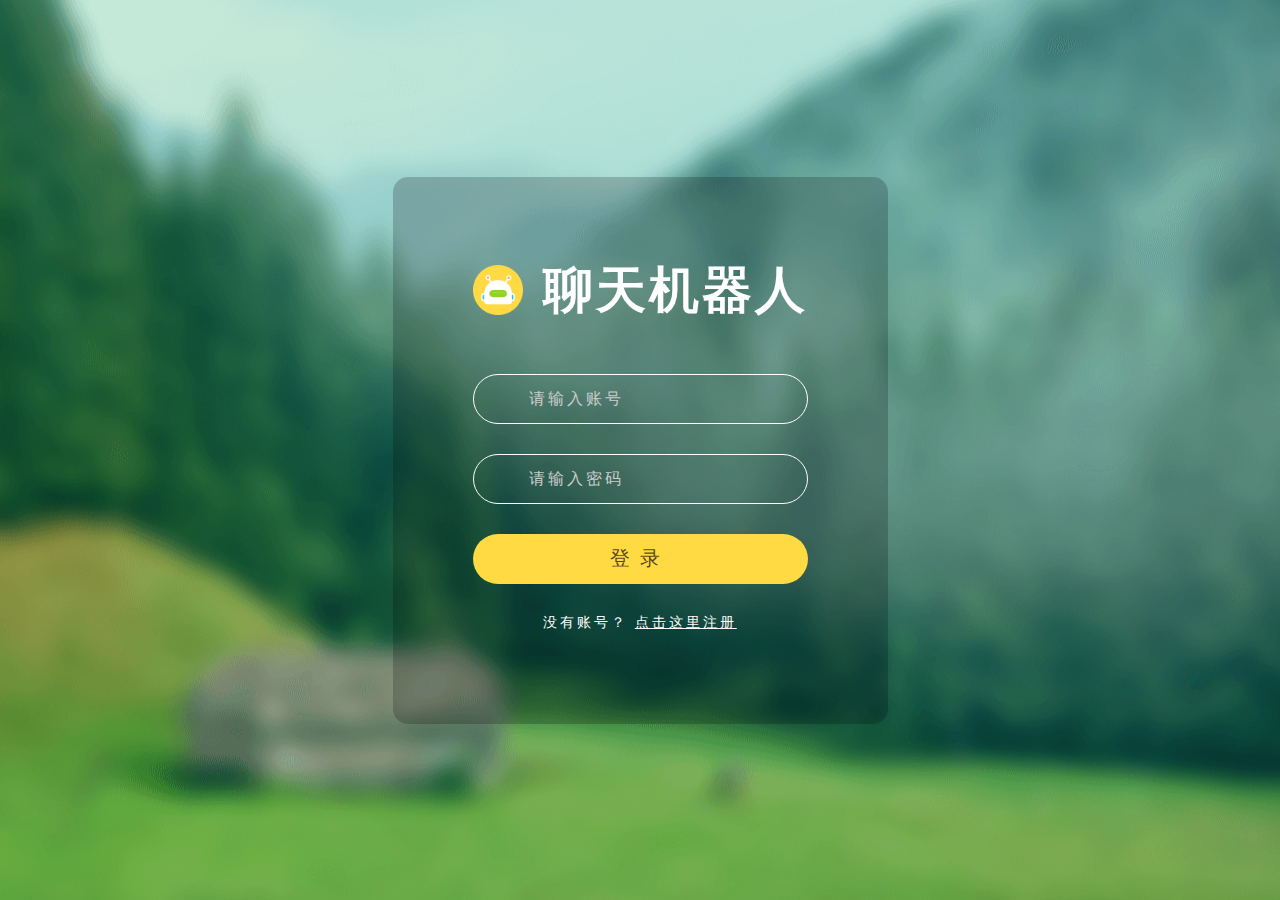
<file: index.html>
<!DOCTYPE html>
<html lang="en">

<head>
  <meta charset="UTF-8" />
  <meta http-equiv="X-UA-Compatible" content="IE=edge" />
  <meta name="viewport" content="width=device-width, initial-scale=1.0" />
  <title>聊天机器人-聊天频道</title>
  <link rel="shortcut icon" href="./asset/favicon.ico" type="image/x-icon" />
  <link rel="stylesheet" href="./css/common.css" />
  <link rel="stylesheet" href="./css/index.css" />
</head>

<body>
  <div class="container">
    <div class="main">
      <h1 class="main-title">
        <img src="./asset/robot.png" alt="" />
        AI 聊天机器人
      </h1>
      <div class="chat-container">
      </div>
      <form class="msg-container" onsubmit="return false">
        <input type="text" id="txtMsg" placeholder="在这里输入要发送的消息，按回车键即可发送" autocomplete="off"/>
        <button>发送</button>
      </form>
    </div>
    <div class="aside">
      <img src="./asset/avatar.png" class="aside-avatar" alt="" />
      <p id="nickname" class="aside-name"></p>
      <p id="loginId" class="aside-account"></p>
    </div>
    <div class="close">
      <i class="iconfont icon-close"></i>
    </div>
  </div>
  <script src="./js/common.js"></script>
  <script src="./js/api.js"></script>
  <script src="./js/validate.js"></script>
  <script src="./js/date.js"></script>
  <script src="./js/index.js"></script>
</body>

</html>
</file>
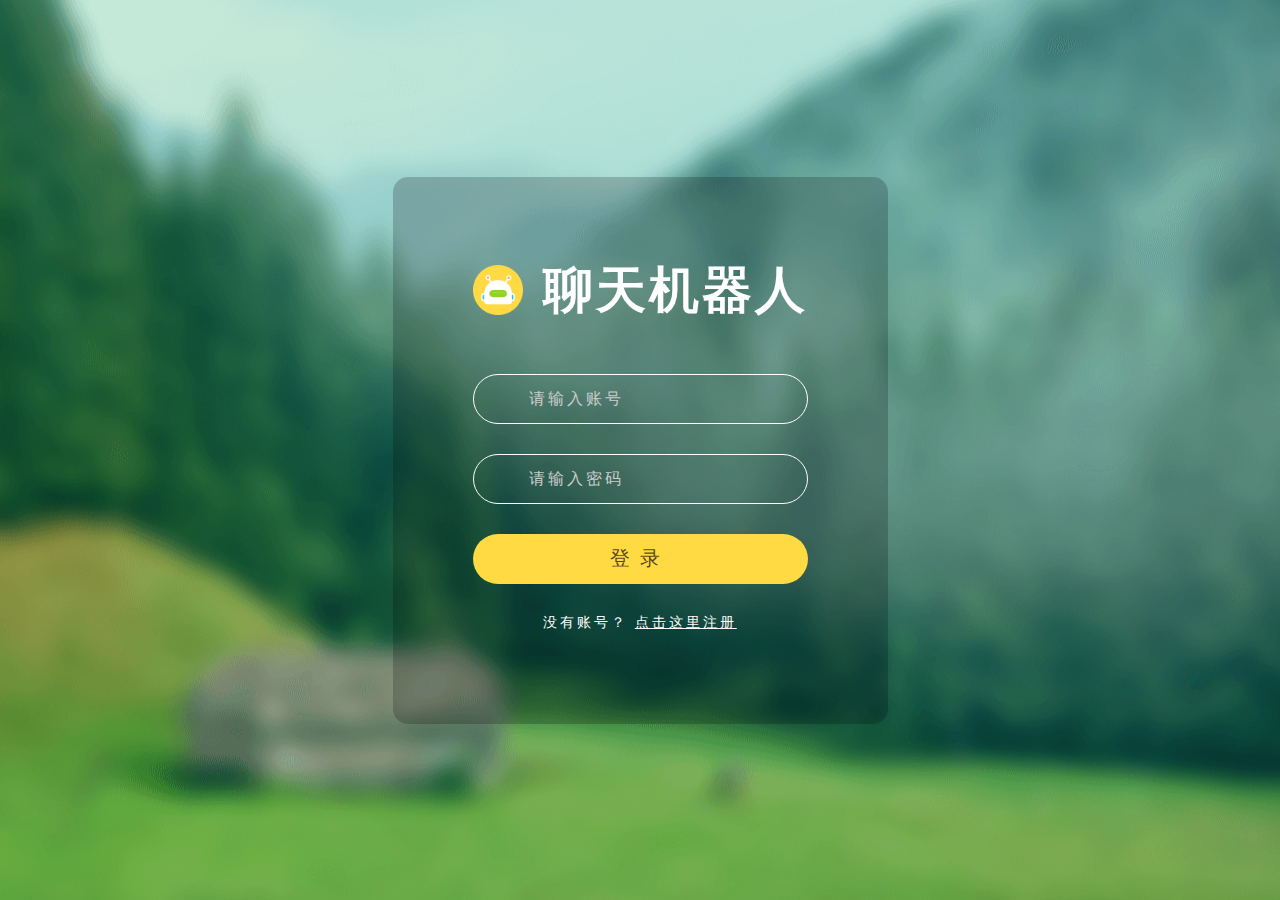
<file: login.html>
<!DOCTYPE html>
<html lang="en">
  <head>
    <meta charset="UTF-8" />
    <meta http-equiv="X-UA-Compatible" content="IE=edge" />
    <meta name="viewport" content="width=device-width, initial-scale=1.0" />
    <title>聊天机器人-用户登录</title>
    <link rel="shortcut icon" href="./asset/favicon.ico" type="image/x-icon" />
    <link rel="stylesheet" href="./css/common.css" />
    <link rel="stylesheet" href="./css/user.css" />
  </head>
  <body>
    <form class="user-form" onsubmit = "return false">
      <h1 class="title">
        <img src="./asset/robot.png" alt="" />
        聊天机器人
      </h1>
      <div class="form-group">
        <i class="iconfont icon-zhanghao"></i>
        <input
          id="txtLoginId"
          name="loginId"
          type="text"
          max="20"
          placeholder="请输入账号"
          class="txt"
          autocomplete="off"
        />
        <p class="err"></p>
      </div>
      <div class="form-group">
        <i class="iconfont icon-mima"></i>
        <input
          id="txtLoginPwd"
          name="loginPwd"
          type="password"
          max="20"
          placeholder="请输入密码"
          class="txt"
        />
        <p class="err"></p>
      </div>
      <div class="form-group">
        <button class="submit">登录</button>
      </div>
      <div class="form-group">
        <p class="msg">
          没有账号？
          <a href="./reg.html">点击这里注册</a>
        </p>
      </div>
    </form>
    <script src="./js/common.js"></script>
    <script src="./js/api.js"></script>
    <script src="./js/validate.js"></script>
    <script src="./js/login.js"></script>
  </body>
</html>
</file>
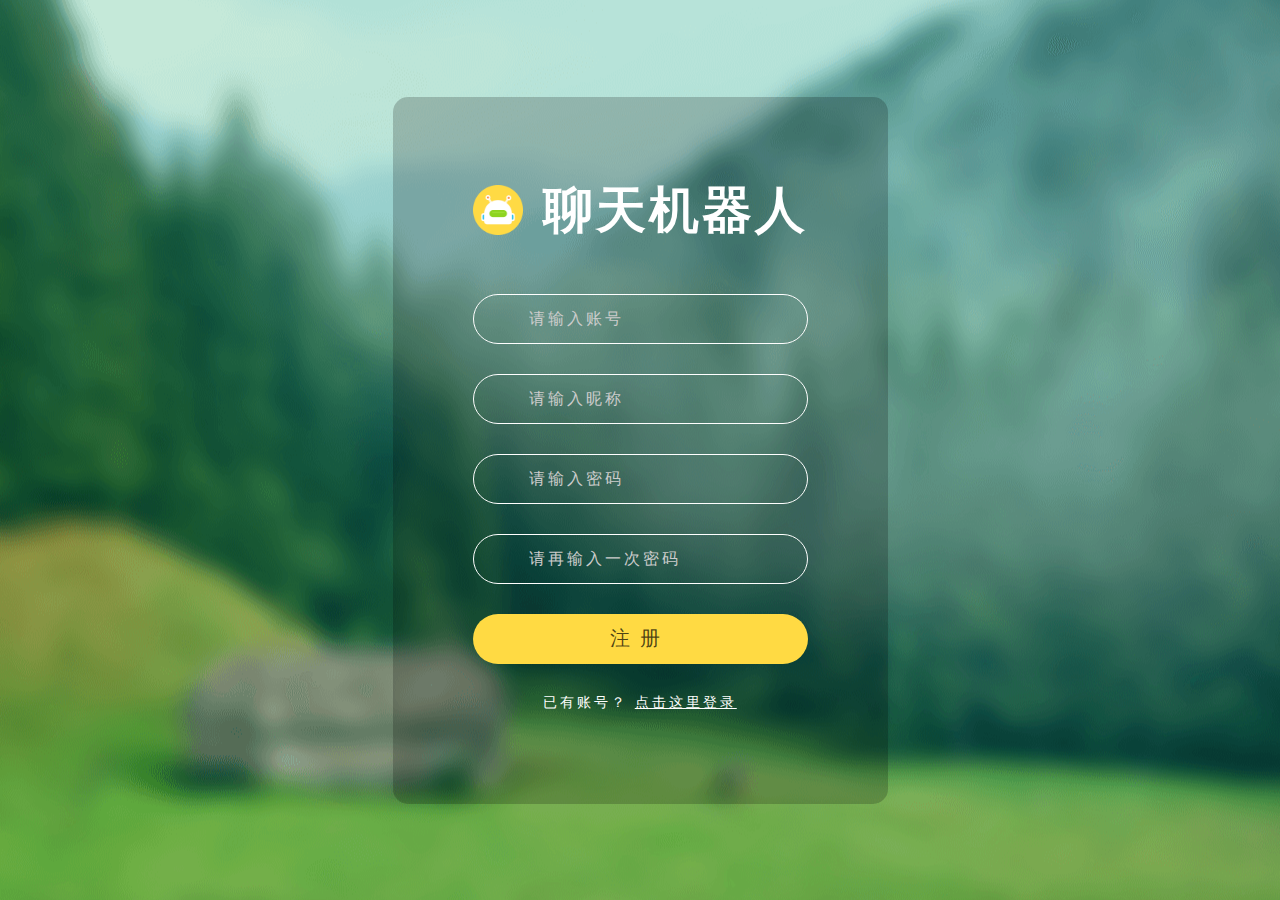
<file: reg.html>
<!DOCTYPE html>
<html lang="en">
  <head>
    <meta charset="UTF-8" />
    <meta http-equiv="X-UA-Compatible" content="IE=edge" />
    <meta name="viewport" content="width=device-width, initial-scale=1.0" />
    <title>聊天机器人-用户注册</title>
    <link rel="shortcut icon" href="./asset/favicon.ico" type="image/x-icon" />
    <link rel="stylesheet" href="./css/common.css" />
    <link rel="stylesheet" href="./css/user.css" />
  </head>
  <body>
    <form class="user-form" onsubmit="return false">
      <h1 class="title">
        <img src="./asset/robot.png" alt="" />
        聊天机器人
      </h1>
      <div class="form-group">
        <i class="iconfont icon-zhanghao"></i>
        <input
          id="txtLoginId"
          name="loginId"
          type="text"
          max="20"
          placeholder="请输入账号"
          class="txt"
          autocomplete="off"
        />
        <p class="err"></p>
      </div>
      <div class="form-group">
        <i class="iconfont icon-zhanghao"></i>
        <input
          id="txtNickname"
          name="nickname"
          type="text"
          max="20"
          placeholder="请输入昵称"
          class="txt"
          autocomplete="off"
        />
        <p class="err"></p>
      </div>
      <div class="form-group">
        <i class="iconfont icon-mima"></i>
        <input
          id="txtLoginPwd"
          name="loginPwd"
          type="password"
          max="20"
          placeholder="请输入密码"
          class="txt"
        />
        <p class="err"></p>
      </div>
      <div class="form-group">
        <i class="iconfont icon-mima"></i>
        <input
          type="password"
          id="txtLoginPwdConfirm"
          max="20"
          placeholder="请再输入一次密码"
          class="txt"
        />
        <p class="err"></p>
      </div>
      <div class="form-group">
        <button class="submit">注册</button>
      </div>
      <div class="form-group">
        <p class="msg">
          已有账号？
          <a href="./login.html">点击这里登录</a>
        </p>
      </div>
    </form>
    <script src="./js/common.js"></script>
    <script src="./js/validate.js"></script>
    <script src="./js/api.js"></script>
    <script src="./js/reg.js"></script>
  </body>
</html>
</file>
<file: css/common.css>
@import url('//at.alicdn.com/t/font_3318742_9901gcdpweg.css');

* {
  margin: 0;
  padding: 0;
  box-sizing: border-box;
}
.iconfont {
  font-size: inherit;
  color: inherit;
}
::before,
::after {
  box-sizing: border-box;
}

a {
  color: inherit;
  text-decoration: none;
}

body {
  display: flex;
  height: 100vh;
  justify-content: center;
  align-items: center;
}
</file>
<file: css/index.css>
body {
  background: url(../asset/bg2.jpg) no-repeat center/100% 100%;
}

.container {
  width: 870px;
  height: 600px;
  background: #fff;
  display: flex;
  position: relative;
  box-shadow: 0 0 30px rgba(0, 0, 0, 0.2);

  color: #333;
}
.close {
  position: absolute;
  right: 10px;
  top: 10px;
  font-size: 30px;
  color: #aaa;
  background: #eee;
  width: 40px;
  height: 40px;
  line-height: 40px;
  text-align: center;
  border-radius: 50%;
  cursor: pointer;
  transition: 0.2s;
}
.close:hover {
  background: #ccc;
  color: #888;
}

.main {
  width: 600px;
  flex: 0 0 auto;
}
.aside {
  flex: 1 0 auto;
  padding-top: 80px;
  border-left: 1px solid #eee;
}
.aside-avatar {
  width: 80px;
  height: 80px;
  border-radius: 50%;
  float: left;
  margin-left: 20px;
  margin-right: 10px;
}
.aside-name {
  font-weight: bold;
  margin-top: 18px;
  font-size: 20px;
  width: 128px;
  overflow: hidden;
  white-space: nowrap;
  text-overflow: ellipsis;
}
.aside-account {
  color: #ccc;
  margin-top: 5px;
  width: 128px;
  overflow: hidden;
  white-space: nowrap;
  text-overflow: ellipsis;
}

.main {
  display: flex;
  flex-direction: column;
}
.main-title {
  height: 50px;
  line-height: 50px;
  display: flex;
  align-items: center;
  font-size: 20px;
  background: #eceff1;
  flex: 0 0 auto;
  padding-left: 20px;
}
.main-title img {
  width: 30px;
  height: 30px;
  border-radius: 50%;
  margin-right: 10px;
}

.chat-container {
  height: 430px;
  overflow: hidden scroll;
  padding: 20px;
  background: #f5f5f5;
}
.chat-container::-webkit-scrollbar {
  width: 5px;
  height: 13px;
}
.chat-container::-webkit-scrollbar-thumb {
  background-color: rgba(0, 0, 0, 0.5);
  background-clip: padding-box;
  border-radius: 5px;
}

.chat-item {
  padding-bottom: 25px;
  display: flex;
  position: relative;
  width: 100%;
  margin-bottom: 10px;
}
.chat-avatar {
  width: 40px;
  height: 40px;
  border-radius: 50%;
  margin-right: 10px;
  flex: 0 0 auto;
}
.chat-content {
  font-size: 14px;
  border: 1px solid #d8d8d8;
  padding: 8px;
  background-color: #fff;
  border: 1px solid #d8d8d8;
  border-radius: 6px;
  position: relative;
  filter: drop-shadow(0 0 5px rgba(0, 0, 0, 0.1));
  line-height: 1.5;
  max-width: 450px;
}
.chat-content::after {
  content: '';
  background: inherit;
  position: absolute;
  width: 12px;
  height: 12px;
  border: inherit;
  left: -6px;
  top: 11px;
  transform: rotate(45deg);
  border-right-color: transparent;
  border-top-color: transparent;
}
.chat-date {
  position: absolute;
  color: #ccc;
  font-size: 12px;
  left: 50px;
  bottom: 5px;
}
.chat-item.me {
  flex-direction: row-reverse;
}
.chat-item.me .chat-avatar {
  margin-right: 0;
  margin-left: 10px;
}
.chat-item.me .chat-content {
  background: #98e855;
  border-color: #88cf4d;
}
.chat-item.me .chat-content::after {
  left: auto;
  right: -6px;
  border-left-color: transparent;
  border-bottom-color: transparent;
  border-right-color: inherit;
  border-top-color: inherit;
}
.chat-item.me .chat-date {
  left: auto;
  right: 50px;
}
.msg-container {
  display: flex;
  justify-content: flex-end;
  align-items: end;
  flex: 1 0 auto;
  padding: 20px;
  background: #fff;
  position: relative;
  border-top: 1px solid #eee;
}
.msg-container input {
  position: absolute;
  border: none;
  outline: none;
  resize: none;
  left: 20px;
  top: 20px;
  width: calc(100% - 110px);
  font-size: 16px;
  color: #333;
}
.msg-container button {
  background-color: #59b573;
  width: 68px;
  line-height: 32px;
  color: #fff;
  text-align: center;
  border-radius: 3px;
  cursor: pointer;
  border: none;
  outline: none;
  cursor: pointer;
  margin-left: 10px;
}
.msg-container button:hover {
  background-color: #66c982;
}
.msg-container button:active {
  background-color: #458e5a;
}
</file>
<file: css/user.css>
body {
  background: url(../asset/bg1.png) no-repeat center;
}

.user-form {
  border-radius: 15px;
  padding: 30px 80px;
  font-size: 14px;
  color: #fff;
  letter-spacing: 3px;
  background: rgba(0, 0, 0, 0.2);
}
.user-form a {
  text-decoration: underline;
}

.title {
  font-size: 50px;
  display: flex;
  align-items: center;
  justify-content: center;
  margin: 50px auto;
}
.title img {
  height: 50px;
  margin-right: 20px;
}

.form-group {
  height: 80px;
  padding-bottom: 30px;
  position: relative;
}
.form-group .txt {
  width: 100%;
  height: 100%;
  border: 1px solid #fff;
  background: transparent;
  color: #fff;
  font-size: 16px;
  letter-spacing: 3px;
  outline: none;
  border-radius: 25px;
  padding-right: 20px;
  padding-left: 55px;
}
.form-group .txt::placeholder {
  color: #ccc;
}
.form-group .iconfont {
  position: absolute;
  left: 20px;
  font-size: 24px;
  color: #ccc;
  top: 13px;
}
.form-group .err {
  position: absolute;
  left: 20px;
  bottom: 8px;
  color: #ff8e03;
}
.form-group .submit {
  width: 100%;
  height: 100%;
  font-size: 20px;
  letter-spacing: 10px;
  border-radius: 25px;
  outline: none;
  border: none;
  cursor: pointer;
  color: rgba(0, 0, 0, 0.7);
  background: #ffda43;
  transition: 0.2s;
}
.form-group .submit:hover {
  background: #ffe57b;
}
.form-group .submit:active {
  background: #d4b534;
}
.form-group .msg {
  text-align: center;
}
</file>
